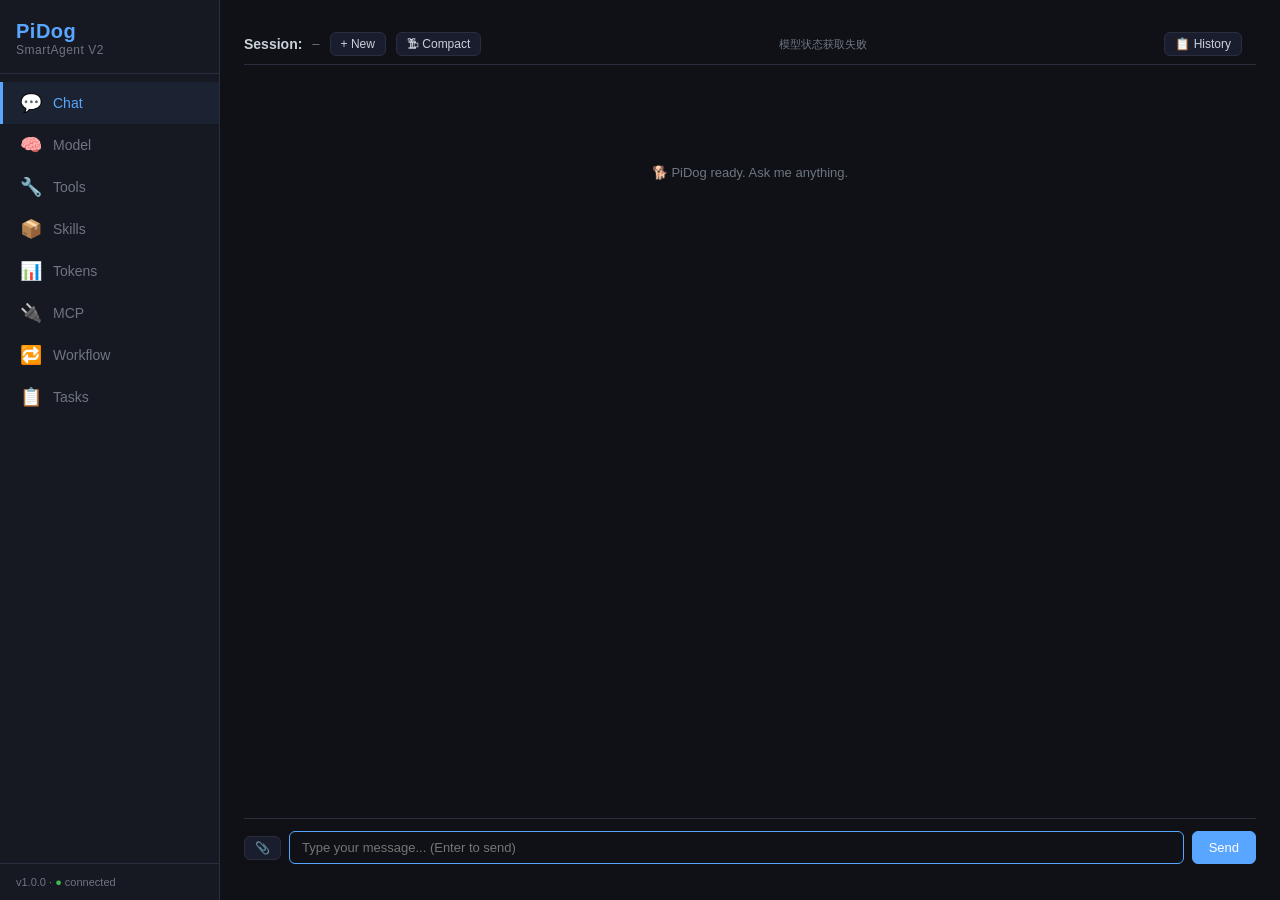
<file: PiDog/frontend/index.html>
<!DOCTYPE html>
<html lang="zh-CN">
<head>
    <meta charset="UTF-8">
    <meta name="viewport" content="width=device-width, initial-scale=1.0">
    <title>PiDog — SmartAgent V2</title>
    <link rel="icon" href="data:image/svg+xml,<svg xmlns=%22http://www.w3.org/2000/svg%22 viewBox=%220 0 100 100%22><text y=%22.9em%22 font-size=%2290%22>🐕</text></svg>">
    <link rel="stylesheet" href="css/style.css">
</head>
<body>

<div class="app">
    <!-- ============ 左侧边栏 ============ -->
    <aside class="sidebar">
        <div class="sidebar-logo">
            PiDog
            <span>SmartAgent V2</span>
        </div>
        <nav class="sidebar-nav">
            <div class="nav-item active" data-page="chat">
                <span class="icon">💬</span> Chat
            </div>
            <div class="nav-item" data-page="model">
                <span class="icon">🧠</span> Model
            </div>
            <div class="nav-item" data-page="tools">
                <span class="icon">🔧</span> Tools
            </div>
            <div class="nav-item" data-page="skills">
                <span class="icon">📦</span> Skills
            </div>
            <div class="nav-item" data-page="tokens">
                <span class="icon">📊</span> Tokens
            </div>
            <div class="nav-item" data-page="mcp">
                <span class="icon">🔌</span> MCP
            </div>
            <div class="nav-item" data-page="workflow">
                <span class="icon">🔁</span> Workflow
            </div>
            <div class="nav-item" data-page="task">
                <span class="icon">📋</span> Tasks
            </div>
        </nav>
        <div style="padding:12px 16px;border-top:1px solid var(--border);font-size:11px;color:var(--text-dim);">
            v1.0.0 · <span id="status-indicator" style="color:var(--green);">●</span> connected
        </div>
    </aside>

    <!-- ============ 主内容区 ============ -->
    <main class="main" id="main-content">
        <!-- 动态切换各页面 -->
    </main>
</div>

<!-- ============ Modal (全局复用) ============ -->
<div class="modal-overlay" id="modal-overlay">
    <div class="modal" id="modal-content"></div>
</div>

<script src="js/api.js"></script>
<script src="js/chat.js"></script>
<script src="js/model.js"></script>
<script src="js/tools.js"></script>
<script src="js/skills.js"></script>
<script src="js/tokens.js"></script>
<script src="js/mcp.js"></script>
<script src="js/workflow.js"></script>
<script src="js/task.js"></script>
<script src="js/app.js"></script>

</body>
</html>
</file>
<file: PiDog/frontend/css/style.css>
/* ============================================================
   PiDog Frontend — Dark theme, left sidebar layout
   ============================================================ */

:root {
    --bg: #0f1117;
    --sidebar-bg: #161822;
    --card-bg: #1a1d2e;
    --border: #2a2d3e;
    --text: #c9d1d9;
    --text-dim: #6e7681;
    --accent: #58a6ff;
    --accent-hover: #79c0ff;
    --green: #3fb950;
    --red: #f85149;
    --yellow: #d2991d;
    --purple: #a371f7;
    --radius: 8px;
    --transition: 0.15s ease;
}

* { margin: 0; padding: 0; box-sizing: border-box; }
html, body { height: 100%; font-family: -apple-system, BlinkMacSystemFont, 'Segoe UI', Roboto, sans-serif; background: var(--bg); color: var(--text); font-size: 14px; }

/* ---- Layout ---- */
.app { display: flex; height: 100vh; }
.sidebar { width: 220px; min-width: 220px; background: var(--sidebar-bg); border-right: 1px solid var(--border); display: flex; flex-direction: column; padding: 0; }
.sidebar-logo { padding: 20px 16px 16px; font-size: 20px; font-weight: 700; color: var(--accent); letter-spacing: 0.5px; border-bottom: 1px solid var(--border); }
.sidebar-logo span { color: var(--text-dim); font-size: 12px; font-weight: 400; display: block; }
.sidebar-nav { flex: 1; padding: 8px 0; }
.nav-item { display: flex; align-items: center; gap: 10px; padding: 10px 16px; cursor: pointer; color: var(--text-dim); transition: all var(--transition); border-left: 3px solid transparent; font-size: 14px; }
.nav-item:hover { color: var(--text); background: rgba(255,255,255,0.03); }
.nav-item.active { color: var(--accent); background: rgba(88,166,255,0.08); border-left-color: var(--accent); }
.nav-item .icon { font-size: 18px; width: 24px; text-align: center; }

.main { flex: 1; overflow-y: auto; padding: 24px; }

/* ---- Cards ---- */
.card { background: var(--card-bg); border: 1px solid var(--border); border-radius: var(--radius); padding: 20px; margin-bottom: 16px; }
.card-title { font-size: 15px; font-weight: 600; margin-bottom: 12px; color: var(--text); }

/* ---- Buttons ---- */
.btn { display: inline-flex; align-items: center; gap: 6px; padding: 8px 16px; border-radius: 6px; border: 1px solid var(--border); background: var(--card-bg); color: var(--text); cursor: pointer; font-size: 13px; transition: all var(--transition); }
.btn:hover { border-color: var(--accent); color: var(--accent); }
.btn-primary { background: var(--accent); border-color: var(--accent); color: #fff; }
.btn-primary:hover { background: var(--accent-hover); color: #fff; }
.btn-danger { border-color: var(--red); color: var(--red); }
.btn-danger:hover { background: rgba(248,81,73,0.1); }
.btn-sm { padding: 4px 10px; font-size: 12px; }
.btn-xs { padding: 2px 8px; font-size: 11px; }

/* ---- Badges ---- */
.badge { display: inline-block; padding: 2px 8px; border-radius: 10px; font-size: 11px; font-weight: 500; }
.badge-green { background: rgba(63,185,80,0.15); color: var(--green); }
.badge-red { background: rgba(248,81,73,0.15); color: var(--red); }
.badge-yellow { background: rgba(210,153,29,0.15); color: var(--yellow); }
.badge-purple { background: rgba(163,113,247,0.15); color: var(--purple); }

/* ---- Inputs ---- */
.input, .select, .textarea { width: 100%; padding: 8px 12px; border-radius: 6px; border: 1px solid var(--border); background: var(--bg); color: var(--text); font-size: 13px; font-family: inherit; transition: border-color var(--transition); }
.input:focus, .select:focus, .textarea:focus { outline: none; border-color: var(--accent); }
.textarea { resize: vertical; min-height: 60px; }
.select { cursor: pointer; }

/* ---- Tables ---- */
.table-wrap { overflow-x: auto; }

/* 模态框内表格滚动（会话历史等） */
.modal .table-wrap { max-height: calc(80vh - 100px); overflow-y: auto; }
table { width: 100%; border-collapse: collapse; }
th, td { text-align: left; padding: 10px 12px; border-bottom: 1px solid var(--border); font-size: 13px; }
th { color: var(--text-dim); font-weight: 600; font-size: 12px; text-transform: uppercase; letter-spacing: 0.5px; }
tr:hover td { background: rgba(255,255,255,0.02); }

/* ---- Badges ---- */
.badge { display: inline-block; padding: 2px 8px; border-radius: 12px; font-size: 11px; font-weight: 600; }
.badge-green { background: rgba(63,185,80,0.15); color: var(--green); }
.badge-red { background: rgba(248,81,73,0.15); color: var(--red); }
.badge-yellow { background: rgba(210,153,29,0.15); color: var(--yellow); }
.badge-purple { background: rgba(163,113,247,0.15); color: var(--purple); }

/* ---- Toggle ---- */
.toggle { position: relative; display: inline-block; width: 38px; height: 20px; }
.toggle input { display: none; }
.toggle-slider { position: absolute; inset: 0; background: var(--border); border-radius: 20px; cursor: pointer; transition: var(--transition); }
.toggle-slider::before { content: ''; position: absolute; width: 16px; height: 16px; top: 2px; left: 2px; background: #fff; border-radius: 50%; transition: var(--transition); }
.toggle input:checked + .toggle-slider { background: var(--accent); }
.toggle input:checked + .toggle-slider::before { transform: translateX(18px); }

/* ---- Chat ---- */
.chat-container { display: flex; flex-direction: column; height: calc(100vh - 48px); }
.chat-messages { flex: 1; overflow-y: auto; padding: 8px 0; }
.chat-msg { margin-bottom: 16px; padding: 10px 14px; border-radius: var(--radius); max-width: 85%; }
.chat-msg.user { background: rgba(88,166,255,0.1); margin-left: auto; border: 1px solid rgba(88,166,255,0.2); }
.chat-msg.assistant { background: var(--card-bg); border: 1px solid var(--border); margin-right: auto; }
.chat-msg.assistant.cancelled { background: rgba(210,153,29,0.1); border: 1px solid rgba(210,153,29,0.3); color: var(--yellow); }
.chat-msg.tool { background: rgba(163,113,247,0.08); border: 1px solid rgba(163,113,247,0.2); margin-right: auto; font-size: 12px; color: var(--purple); }
.chat-msg.tool .tool-card { display: flex; flex-direction: column; gap: 2px; }
.chat-msg.tool .tool-card-icon { font-size: 14px; margin-right: 6px; display: inline-block; transition: all 0.3s; }
.chat-msg.tool .tool-card-name { font-family: 'SF Mono', 'Fira Code', monospace; font-size: 13px; }
.chat-msg.tool .tool-card-args { background: rgba(0,0,0,0.2); border-radius: 4px; padding: 6px 8px; color: var(--text); font-family: 'SF Mono', 'Fira Code', monospace; line-height: 1.4; min-height: 1em; }
.chat-msg.error { background: rgba(248,81,73,0.08); border: 1px solid rgba(248,81,73,0.2); }
.chat-msg.system { background: rgba(110,118,129,0.08); border: 1px solid rgba(110,118,129,0.2); margin-right: auto; font-size: 12px; color: var(--text-dim); }
.chat-msg-header { font-size: 11px; color: var(--text-dim); margin-bottom: 4px; text-transform: uppercase; letter-spacing: 0.5px; }
.chat-msg-content { white-space: pre-wrap; word-break: break-word; line-height: 1.5; }
.chat-input-wrap { display: flex; align-items: center; gap: 8px; padding: 12px 0; border-top: 1px solid var(--border); position: relative; overflow: visible; }
.chat-input-wrap .input { flex: 1; }
.chat-upload-btn { cursor: pointer; font-size: 18px; padding: 6px 10px; }
.chat-upload-btn:hover { border-color: var(--accent); }
.chat-file-indicator { font-size: 12px; color: var(--green); white-space: nowrap; }

/* ── 多文件上拉栏（紧凑 pill）── */
.chat-file-bar {
    display: inline-flex; align-items: center;
    padding: 0; margin: 0; flex-shrink: 0;
    font-size: 12px; cursor: pointer; user-select: none;
}
.file-bar-pill {
    display: inline-flex; align-items: center; gap: 3px;
    padding: 2px 8px; border-radius: 10px;
    background: rgba(63,185,80,0.1); color: var(--green);
    font-size: 11px; font-weight: 500;
    cursor: pointer; white-space: nowrap; line-height: 1.6;
}
.file-bar-pill:hover { background: rgba(63,185,80,0.2); }
.file-bar-arrow { font-size: 10px; }

/* ── 文件弹出面板（浮动在输入框上方）── */
.chat-file-popup {
    position: absolute; left: 0; right: 0; bottom: 100%;
    background: var(--card-bg); border: 1px solid var(--border);
    border-radius: var(--radius) var(--radius) 0 0;
    box-shadow: 0 -4px 12px rgba(0,0,0,0.1);
    max-height: 200px; overflow-y: auto;
    z-index: 20; margin-bottom: 4px;
}
.file-popup-list { padding: 6px; display: flex; flex-direction: column; gap: 2px; }
.file-popup-item {
    display: flex; align-items: center; gap: 6px;
    padding: 4px 8px; border-radius: 6px;
    font-size: 12px; white-space: nowrap;
}
.file-popup-item:hover { background: var(--bg); }
.file-popup-icon { flex-shrink: 0; }
.file-popup-name { flex: 1; overflow: hidden; text-overflow: ellipsis; }
.file-popup-del {
    flex-shrink: 0; cursor: pointer; padding: 2px 5px;
    border-radius: 4px; font-size: 11px; color: var(--text-dim);
}
.file-popup-del:hover { background: rgba(255,80,80,0.2); color: var(--red); }
.chat-stop-btn { margin-left: 0; }
.chat-session-bar { display: flex; align-items: center; gap: 10px; padding: 8px 0; border-bottom: 1px solid var(--border); margin-bottom: 12px; }
.chat-session-bar .session-id { font-size: 12px; color: var(--text-dim); font-family: monospace; }

/* ---- Stats ---- */
.stats-grid { display: grid; grid-template-columns: repeat(auto-fit, minmax(160px, 1fr)); gap: 12px; margin-bottom: 20px; }
.stat-card { background: var(--card-bg); border: 1px solid var(--border); border-radius: var(--radius); padding: 16px; text-align: center; }
.stat-value { font-size: 28px; font-weight: 700; color: var(--accent); }
.stat-label { font-size: 11px; color: var(--text-dim); margin-top: 4px; text-transform: uppercase; letter-spacing: 0.5px; }

/* ---- Provider cards ---- */
.provider-grid { display: grid; grid-template-columns: repeat(auto-fit, minmax(280px, 1fr)); gap: 12px; }
.provider-card { background: var(--card-bg); border: 2px solid var(--border); border-radius: var(--radius); padding: 16px; transition: all var(--transition); }
.provider-card:hover { border-color: var(--accent); }
.provider-card.active { border-color: var(--accent); background: rgba(88,166,255,0.05); }
.provider-header { display: flex; justify-content: space-between; align-items: center; margin-bottom: 4px; }
.provider-name { font-weight: 600; }
.provider-url { font-size: 11px; color: var(--text-dim); font-family: monospace; margin-bottom: 10px; }
.provider-models-label { font-size: 11px; color: var(--text-dim); margin-bottom: 6px; }
.provider-models { display: flex; flex-wrap: wrap; gap: 6px; margin-bottom: 12px; }
.model-select-btn { font-size: 12px !important; }
.provider-key-row { display: flex; gap: 6px; align-items: center; }
.provider-key-row .input { flex: 1; padding: 5px 8px; font-size: 12px; }
.provider-card .badge { font-size: 11px; }

/* ---- Modal ---- */
.modal-overlay { display: none; position: fixed; inset: 0; background: rgba(0,0,0,0.6); z-index: 100; align-items: center; justify-content: center; }
.modal-overlay.show { display: flex; }
.modal { background: var(--card-bg); border: 1px solid var(--border); border-radius: var(--radius); padding: 24px; width: 1000px; max-width: 90vw; height: 80vh;}
.modal h3 { margin-bottom: 16px; }
.modal-actions { display: flex; gap: 8px; justify-content: flex-end; margin-top: 16px; }

/* ---- Misc ---- */
.flex-between { display: flex; justify-content: space-between; align-items: center; }
.mb-8 { margin-bottom: 8px; }
.mb-12 { margin-bottom: 12px; }
.mb-16 { margin-bottom: 16px; }
.gap-8 { gap: 8px; }
.mono { font-family: 'SF Mono', 'Fira Code', monospace; font-size: 12px; }
.hidden { display: none !important; }
.spinner { display: inline-block; width: 14px; height: 14px; border: 2px solid var(--border); border-top-color: var(--accent); border-radius: 50%; animation: spin 0.8s linear infinite; }
@keyframes spin { to { transform: rotate(360deg); } }
.fade-in { animation: fadeIn 0.2s ease; }
@keyframes fadeIn { from { opacity: 0; transform: translateY(4px); } to { opacity: 1; transform: translateY(0); } }

/* ---- Command Hints ---- */
.cmd-hint {
    position: absolute;
    bottom: 100%;
    left: 0; right: 0;
    background: var(--card-bg);
    border: 1px solid var(--border);
    border-radius: var(--radius);
    margin-bottom: 4px;
    padding: 4px 0;
    z-index: 20;
    box-shadow: 0 -4px 16px rgba(0,0,0,0.4);
}
.cmd-hint-item {
    padding: 7px 14px;
    cursor: pointer;
    display: flex;
    align-items: center;
    gap: 10px;
    font-size: 13px;
    color: var(--text);
    transition: background var(--transition);
}
.cmd-hint-item:hover { background: rgba(88,166,255,0.08); }
.cmd-hint-name { font-family: 'SF Mono', 'Fira Code', monospace; font-weight: 700; color: var(--accent); min-width: 120px; }
.cmd-hint-desc { color: var(--text-dim); font-size: 12px; }

/* ---- Selector Panel ---- */
.chat-selector-panel {
    position: absolute;
    bottom: 100%;
    left: 0; right: 0;
    background: var(--card-bg);
    border: 1px solid var(--border);
    border-radius: var(--radius);
    margin-bottom: 4px;
    z-index: 30;
    box-shadow: 0 -4px 16px rgba(0,0,0,0.4);
    max-height: 240px;
    overflow-y: auto;
}
.selector-header {
    padding: 8px 12px;
    font-size: 12px;
    color: var(--text-dim);
    border-bottom: 1px solid var(--border);
    font-weight: 600;
}
.selector-list { padding: 4px 0; }
.selector-item {
    padding: 8px 14px;
    cursor: pointer;
    font-size: 13px;
    color: var(--text);
    transition: background var(--transition);
    display: flex;
    align-items: center;
    gap: 6px;
}
.selector-item:hover { background: rgba(88,166,255,0.08); }
.selector-item.selector-selected { background: rgba(88,166,255,0.12); color: var(--accent); }
.selector-key { font-size: 11px; color: var(--text-dim); font-family: 'SF Mono', 'Fira Code', monospace; margin-left: auto; }
.selector-footer { padding: 6px 12px; border-top: 1px solid var(--border); display: flex; justify-content: flex-end; }
.selector-empty { padding: 20px; text-align: center; color: var(--text-dim); }

/* ---- Tags Bar ---- */
.chat-tags-bar {
    display: flex;
    flex-wrap: wrap;
    gap: 4px;
    padding: 4px 0;
    width: 100%;
}
.chat-tag {
    display: inline-flex;
    align-items: center;
    gap: 4px;
    padding: 2px 8px;
    border-radius: 4px;
    font-size: 12px;
    background: rgba(88,166,255,0.12);
    border: 1px solid rgba(88,166,255,0.25);
    color: var(--accent);
}
.tag-remove {
    cursor: pointer;
    font-size: 11px;
    margin-left: 2px;
    padding: 0 2px;
    border-radius: 2px;
    opacity: 0.7;
}
.tag-remove:hover { opacity: 1; background: rgba(248,81,73,0.2); color: var(--red); }

/* ============================================================
   Workflow Page — scoped styles for the API workflow editor
   ============================================================ */
.workflow-page { display:flex; flex:1; height:100%; overflow:hidden; }
.workflow-page .wf-sidebar { width:280px; min-width:280px; background:#23232a; color:#e0e0e0; display:flex; flex-direction:column; border-right:1px solid #3a3a44; overflow-y:auto; flex-shrink:0; font-size:13px; }
.workflow-page .wf-sidebar-header { padding:14px; background:#2a2a33; border-bottom:1px solid #3f3f4a; font-weight:600; font-size:15px; color:#fff; display:flex; align-items:center; gap:8px; flex-wrap:wrap; }
.workflow-page .wf-api-section { padding:10px 12px; background:#1e1e28; border-bottom:1px solid #3a3a44; display:flex; flex-direction:column; gap:6px; }
.workflow-page .wf-api-section input { background:#16161e; border:1px solid #4a4a56; color:white; padding:7px 10px; border-radius:6px; font-size:13px; width:100%; }
.workflow-page .wf-api-actions { display:flex; gap:5px; }
.workflow-page .wf-api-actions button { flex:1; background:#3a4a9f; border:none; color:white; padding:6px 10px; border-radius:6px; cursor:pointer; font-size:12px; font-weight:600; transition:background .2s; }
.workflow-page .wf-api-actions button:hover { background:#4d5fc4; }
.workflow-page .wf-api-actions button:disabled { opacity:0.5; cursor:not-allowed; }
.workflow-page .wf-api-status { font-size:12px; color:#aaa; min-height:18px; display:flex; align-items:center; gap:6px; }
.workflow-page .wf-api-status.error { color:#ff7c7c; }
.workflow-page .wf-api-status.success { color:#7cff9f; }
.workflow-page .wf-api-status.loading { color:#ffd07c; }
.workflow-page .wf-row { display:flex; gap:5px; padding:2px 10px; }
.workflow-page .wf-row button { flex:1; background:#3a4a5a; border:none; color:#ddd; padding:5px 8px; border-radius:6px; cursor:pointer; font-size:11px; font-weight:500; transition:background .2s; }
.workflow-page .wf-row button:hover { background:#4d5f72; color:white; }
.workflow-page .wf-category { padding:8px 12px 3px; font-size:12px; font-weight:600; text-transform:uppercase; color:#a0a0b8; border-bottom:1px solid #33333d; margin-top:1px; display:flex; align-items:center; gap:5px; cursor:pointer; user-select:none; }
.workflow-page .wf-category:hover { color:#d0d0e8; }
.workflow-page .wf-cat-toggle { font-size:9px; transition:transform .15s; color:#666; flex-shrink:0; }
.workflow-page .wf-cat-toggle.open { transform:rotate(90deg); }
.workflow-page .wf-dynamic-models-scroll { max-height:200px; overflow-y:auto; scrollbar-width:thin; scrollbar-color:#4a4a56 transparent; transition:max-height .2s, opacity .15s; }
.workflow-page .wf-dynamic-models-scroll.collapsed { max-height:0; overflow:hidden; opacity:0; padding:0; margin:0; }
.workflow-page .wf-model-count { font-size:11px; color:#888; margin-left:4px; }
.workflow-page .wf-media-btn, .workflow-page .wf-output-btn, .workflow-page .wf-loop-btn { display:flex; align-items:center; gap:8px; padding:8px 12px; margin:2px 8px; background:#2e2e38; border:none; color:#ddd; border-radius:6px; cursor:pointer; transition:all .12s; font-size:12px; text-align:left; width:calc(100% - 16px); }
.workflow-page .wf-media-btn:hover, .workflow-page .wf-output-btn:hover, .workflow-page .wf-loop-btn:hover { background:#3d3d4c; color:white; transform:translateX(3px); }
.workflow-page .wf-model-btn { display:flex; align-items:center; gap:7px; padding:6px 12px; margin:2px 8px; background:#2e2e38; border:none; color:#ddd; border-radius:6px; cursor:pointer; transition:all .12s; font-size:12px; text-align:left; width:calc(100% - 16px); }
.workflow-page .wf-model-btn:hover { background:#3d3d4c; color:white; transform:translateX(3px); }
.workflow-page .wf-model-btn .wf-model-icon { font-size:14px; flex-shrink:0; }
.workflow-page .wf-model-btn .wf-model-info { display:flex; flex-direction:column; min-width:0; }
.workflow-page .wf-model-btn .wf-model-name { font-weight:500; white-space:nowrap; overflow:hidden; text-overflow:ellipsis; }
.workflow-page .wf-model-btn .wf-model-provider { font-size:10px; color:#888; white-space:nowrap; overflow:hidden; text-overflow:ellipsis; }
.workflow-page .wf-workspace-area { flex:1; display:flex; flex-direction:column; min-width:0; overflow:hidden; }
.workflow-page .wf-tab-bar { display:flex; align-items:center; background:#1a1a24; border-bottom:1px solid #3a3a44; padding:0 4px; gap:0; flex-shrink:0; height:34px; }
.workflow-page .wf-tab { display:flex; align-items:center; gap:4px; padding:6px 14px; font-size:12px; color:#aaa; cursor:pointer; border-bottom:2px solid transparent; transition:all .15s; user-select:none; white-space:nowrap; }
.workflow-page .wf-tab:hover { color:#ddd; background:#2a2a36; }
.workflow-page .wf-tab.active { color:#7b9cff; border-bottom-color:#7b9cff; background:#2a2a35; }
.workflow-page .wf-tab .wf-tab-close { font-size:10px; color:#666; padding:0 2px; border-radius:3px; }
.workflow-page .wf-tab .wf-tab-close:hover { color:#ff6b6b; background:#4a2a2a; }
.workflow-page .wf-tab-add-btn { display:flex; align-items:center; justify-content:center; width:28px; height:24px; font-size:16px; color:#666; cursor:pointer; border-radius:4px; border:none; background:transparent; flex-shrink:0; }
.workflow-page .wf-tab-add-btn:hover { color:#7b9cff; background:#2a2a36; }
.workflow-page .wf-canvas-container { flex:1; position:relative; background:#1e1e24; background-image:radial-gradient(circle,#2a2a35 1px,transparent 1px); background-size:25px 25px; overflow:hidden; min-width:0; cursor:grab; }
.workflow-page .wf-canvas-container:active { cursor:grabbing; }
.workflow-page .wf-canvas-viewport { position:absolute; top:0; left:0; width:100%; height:100%; transform-origin:0 0; overflow:visible; }
.workflow-page .wf-nodes-layer { position:absolute; top:0; left:0; width:100%; height:100%; pointer-events:none; overflow:visible; }
.workflow-page .wf-canvas-zoom-info { position:absolute; bottom:68px; right:16px; background:rgba(30,30,40,0.85); color:#aaa; padding:3px 10px; border-radius:12px; font-size:11px; z-index:15; pointer-events:none; backdrop-filter:blur(4px); border:1px solid #4a4a5a; }
.workflow-page .wf-node-card { position:absolute; min-width:275px; max-width:360px; background:#2c2c36; border:2px solid #4b4b5c; border-radius:12px; box-shadow:0 8px 20px rgba(0,0,0,0.7); color:#f0f0f0; pointer-events:auto; display:flex; flex-direction:column; transition:border .2s, box-shadow .2s; user-select:none; }
.workflow-page .wf-node-card.selected { border:2px solid #7b9cff; box-shadow:0 0 18px #3f5ec0; }
.workflow-page .wf-node-card.executing { border-color:#ffd07c; box-shadow:0 0 20px #bf8f30; }
.workflow-page .wf-node-card.executed { border-color:#7cff9f; box-shadow:0 0 14px #30bf50; }
.workflow-page .wf-node-card.error { border-color:#ff5c5c; box-shadow:0 0 14px #bf3030; }
.workflow-page .wf-node-card.loop-iterating { border-color:#ff9f3f; box-shadow:0 0 20px #bf6f20; }
.workflow-page .wf-node-header { padding:8px 12px; border-radius:10px 10px 0 0; font-weight:600; display:flex; justify-content:space-between; align-items:center; border-bottom:1px solid #4f4f5f; cursor:grab; font-size:13px; }
.workflow-page .wf-node-header .wf-node-type-badge { font-size:10px; background:rgba(0,0,0,0.3); padding:2px 7px; border-radius:10px; color:#ddd; margin-left:6px; }
.workflow-page .wf-node-card[data-type="chat"] .wf-node-header { background:linear-gradient(135deg,#2a3a6f,#3a4a7f); }
.workflow-page .wf-node-card[data-type="reasoning"] .wf-node-header { background:linear-gradient(135deg,#4a1a5a,#5a2a6a); }
.workflow-page .wf-node-card[data-type="image-gen"] .wf-node-header { background:linear-gradient(135deg,#5a2a6f,#6a3a7f); }
.workflow-page .wf-node-card[data-type="image-understand"] .wf-node-header { background:linear-gradient(135deg,#1a5a4f,#2a6a5f); }
.workflow-page .wf-node-card[data-type="vision"] .wf-node-header { background:linear-gradient(135deg,#2a4a6f,#3a5a8f); }
.workflow-page .wf-node-card[data-type="video-gen"] .wf-node-header { background:linear-gradient(135deg,#5a3a1a,#6a4a2a); }
.workflow-page .wf-node-card[data-type="video-understand"] .wf-node-header { background:linear-gradient(135deg,#1a3a5a,#2a4a6a); }
.workflow-page .wf-node-card[data-type="tts"] .wf-node-header { background:linear-gradient(135deg,#2a5a5a,#3a6a6a); }
.workflow-page .wf-node-card[data-type="asr"] .wf-node-header { background:linear-gradient(135deg,#5a4a2a,#6a5a3a); }
.workflow-page .wf-node-card[data-type="loop-start"] .wf-node-header { background:linear-gradient(135deg,#5a4a1a,#7a6a2a); }
.workflow-page .wf-node-card[data-type="loop-end"] .wf-node-header { background:linear-gradient(135deg,#5a2a1a,#7a3a2a); }
.workflow-page .wf-node-card[data-type="data-monitor"] .wf-node-header { background:linear-gradient(135deg,#4a2a5a,#5a3a6a); }
.workflow-page .wf-node-card[data-type="output-display"] .wf-node-header { background:linear-gradient(135deg,#2a5a3a,#3a6a4a); }
.workflow-page .wf-node-card[data-type="output-save"] .wf-node-header { background:linear-gradient(135deg,#4a4a2a,#5a5a3a); }
.workflow-page .wf-node-card[data-type^="media-"] .wf-node-header { background:linear-gradient(135deg,#4a3a2a,#5a4a3a); }
.workflow-page .wf-node-body { padding:10px; display:flex; flex-direction:column; gap:8px; background:#2f2f3a; }
.workflow-page .wf-param-row { display:flex; flex-direction:column; gap:3px; font-size:12px; }
.workflow-page .wf-param-row label { color:#b0b0c0; font-weight:500; font-size:11px; }
.workflow-page .wf-param-row input, .workflow-page .wf-param-row select, .workflow-page .wf-param-row textarea { background:#1e1e26; border:1px solid #4a4a56; color:white; padding:6px 8px; border-radius:5px; font-size:12px; resize:vertical; font-family:inherit; }
.workflow-page .wf-param-row textarea { min-height:48px; }
.workflow-page .wf-param-row textarea.wf-system-prompt { min-height:54px; border-color:#5a5a7a; background:#1a1a2a; }
.workflow-page .wf-param-row textarea.wf-inline-text { min-height:80px; border-color:#5a7a5a; background:#1a2a1a; }
.workflow-page .wf-param-row input:focus, .workflow-page .wf-param-row textarea:focus { outline:none; border-color:#7b9cff; }
.workflow-page .wf-iter-badge { display:inline-block; background:#6a5a1a; color:#ffe07a; padding:2px 8px; border-radius:10px; font-size:11px; font-weight:600; }
.workflow-page .wf-io-ports { display:flex; justify-content:space-between; margin-top:4px; }
.workflow-page .wf-port-group { display:flex; flex-direction:column; gap:3px; }
.workflow-page .wf-port { display:flex; align-items:center; gap:4px; background:#3d3d4d; padding:2px 7px; border-radius:20px; font-size:11px; cursor:pointer; transition:background .2s; }
.workflow-page .wf-port:hover { background:#5a5a72; }
.workflow-page .wf-port-dot { width:10px; height:10px; background:#6b8cff; border-radius:50%; flex-shrink:0; }
.workflow-page .wf-output-port .wf-port-dot { background:#ff9f6b; }
.workflow-page .wf-loop-port .wf-port-dot { background:#ffdf6b; }
.workflow-page .wf-delete-node { background:transparent; border:none; color:#ff7c7c; cursor:pointer; font-size:16px; padding:0 4px; line-height:1; }
.workflow-page .wf-output-display { background:#1a1a24; border:1px solid #4a4a56; border-radius:6px; padding:7px; min-height:36px; max-height:120px; overflow-y:auto; color:#b0f0b0; font-family:'Cascadia Code','Fira Code',monospace; white-space:pre-wrap; word-break:break-word; font-size:12px; }
.workflow-page .wf-output-display img { max-width:100%; max-height:110px; border-radius:4px; }
.workflow-page .wf-floating-actions { position:absolute; bottom:16px; right:16px; display:flex; gap:8px; z-index:20; }
.workflow-page .wf-action-btn { background:#3f3f50; border:none; color:white; padding:8px 14px; border-radius:30px; font-weight:600; cursor:pointer; box-shadow:0 4px 12px black; transition:background .2s; font-size:12px; }
.workflow-page .wf-action-btn:hover { background:#55556a; }
.workflow-page .wf-action-btn.primary { background:#3a5a9f; }
.workflow-page .wf-action-btn.primary:hover { background:#4d70c4; }
.workflow-page .wf-action-btn.warn { background:#8a7a2a; }
.workflow-page .wf-action-btn.warn:hover { background:#aa9a3a; }
.workflow-page svg.wf-line-layer { position:absolute; top:0; left:0; width:100%; height:100%; pointer-events:none; overflow:visible; }
.workflow-page svg.wf-line-layer line, .workflow-page svg.wf-line-layer path { stroke:#7b9cff; stroke-width:2; opacity:0.9; fill:none; }
.workflow-page svg.wf-line-layer path.wf-conn-line { cursor:pointer; pointer-events:stroke; transition:stroke .15s, stroke-width .15s; }
.workflow-page svg.wf-line-layer path.wf-conn-line:hover { stroke:#ff6b6b; stroke-width:3; }
.workflow-page svg.wf-line-layer path.wf-loop-back { stroke:#ffdf6b; stroke-width:2.5; stroke-dasharray:8,4; }
.workflow-page .wf-wf-file-input { display:none; }
.workflow-page .wf-sidebar-footer { padding:8px 12px; color:#555; font-size:11px; border-top:1px solid #33333d; margin-top:auto; }
.workflow-page .wf-no-models { padding:8px 16px; color:#888; font-size:12px; font-style:italic; }
.workflow-page .wf-kb-hint { position:absolute; bottom:16px; left:16px; color:#555; font-size:11px; z-index:15; pointer-events:none; }
.workflow-page .wf-kb-hint kbd { background:#2a2a36; padding:1px 5px; border-radius:3px; border:1px solid #4a4a56; font-family:inherit; }
.workflow-page .wf-model-search-input { background:#16161e; border:1px solid #4a4a56; color:white; padding:5px 8px; border-radius:5px; font-size:12px; width:100%; }
.workflow-page .wf-model-search-input:focus { outline:none; border-color:#7b9cff; }
.workflow-page ::-webkit-scrollbar { width:5px; }
.workflow-page ::-webkit-scrollbar-track { background:transparent; }
.workflow-page ::-webkit-scrollbar-thumb { background:#4a4a5a; border-radius:3px; }
/* Toast for workflow (appended to document.body, not scoped under .workflow-page) */
.wf-toast-fixed { position:fixed; bottom:70px; right:24px; background:#2c2c3e; border:1px solid #5a5a7a; color:#eee; padding:10px 16px; border-radius:10px; box-shadow:0 8px 30px rgba(0,0,0,0.7); z-index:1000; font-size:12px; max-width:340px; transform:translateY(20px); opacity:0; transition:all .3s; pointer-events:none; }
.wf-toast-fixed.show { transform:translateY(0); opacity:1; }
.wf-toast-fixed.error { border-color:#ff5c5c; }
.wf-toast-fixed.success { border-color:#5cff7c; }
.workflow-page .wf-dir-pick-btn { background:#3a4a5a; border:none; color:white; padding:5px 10px; border-radius:5px; cursor:pointer; font-size:11px; }
.workflow-page .wf-dir-pick-btn:hover { background:#4d5f72; }
/* ── 工作流资产面板 ── */
.workflow-page .wf-assets-container { max-height:320px; overflow-y:auto; border-bottom:1px solid #33333d; padding:2px 0; }
.workflow-page .wf-asset-item { margin:4px 8px; background:#1e1e28; border:1px solid #3a3a48; border-radius:8px; overflow:hidden; }
.workflow-page .wf-asset-header { display:flex; align-items:center; gap:6px; padding:6px 8px; cursor:pointer; user-select:none; font-size:11px; background:#252530; transition:background .15s; }
.workflow-page .wf-asset-header:hover { background:#2e2e3c; }
.workflow-page .wf-asset-header::before { content:'▶'; font-size:9px; color:#999; transition:transform .2s; }
.workflow-page .wf-asset-header.open::before { transform:rotate(90deg); }
.workflow-page .wf-asset-time { flex:1; color:#ddd; font-weight:500; font-size:11px; }
.workflow-page .wf-asset-badge { background:#3a4a5a; color:#bdf; padding:1px 6px; border-radius:8px; font-size:10px; }
.workflow-page .wf-asset-dur { color:#888; font-size:10px; }
.workflow-page .wf-asset-body { display:none; padding:4px 8px 6px; border-top:1px solid #33333d; }
.workflow-page .wf-asset-body.open { display:block; }
.workflow-page .wf-asset-node { padding:4px 2px; font-size:11px; color:#ccc; border-bottom:1px solid #2a2a36; line-height:1.5; }
.workflow-page .wf-asset-node:last-child { border-bottom:none; }
.workflow-page .wf-asset-node-clickable { cursor:pointer; transition:background .15s; border-radius:4px; padding:4px 6px; margin:1px -4px; }
.workflow-page .wf-asset-node-clickable:hover { background:#2a2a36; }
.workflow-page .wf-asset-node-info { pointer-events:none; }
.workflow-page .wf-asset-node-summary { pointer-events:none; }
.workflow-page .wf-asset-node-player { margin-top:4px; padding:4px; background:#16161e; border-radius:4px; }
.workflow-page .wf-asset-type-tag { background:#3a3a48; color:#aaa; padding:0 5px; border-radius:4px; font-size:10px; }
.workflow-page .wf-asset-preview-text { color:#aaa; font-size:10px; padding:4px 6px; background:#16161e; border-radius:4px; margin-top:3px; word-break:break-all; max-height:40px; overflow:hidden; }
.workflow-page .wf-asset-preview-img { max-width:100%; max-height:60px; border-radius:4px; margin-top:3px; object-fit:cover; }
.workflow-page .wf-asset-actions { padding:3px 8px 6px; display:flex; gap:4px; }
.workflow-page .wf-asset-save-btn { background:#3a5a4a; border:none; color:white; padding:4px 8px; border-radius:5px; cursor:pointer; font-size:10px; flex:1; transition:background .15s; }
.workflow-page .wf-asset-save-btn:hover { background:#4d7a5e; }
/* ── 侧边栏视图切换 ── */
.workflow-page .wf-sidebar-views { flex:1; display:flex; flex-direction:column; overflow:hidden; min-height:0; }
.workflow-page .wf-sidebar-views #wfSidebarMainView { flex:1; overflow-y:auto; min-height:0; }
.workflow-page .wf-sidebar-views #wfSidebarAssetsView { flex:1; display:flex; flex-direction:column; overflow:hidden; min-height:0; }
.workflow-page .wf-sidebar-views #wfSidebarAssetsView #wfAssetsContainer { flex:1; overflow-y:auto; min-height:0; max-height:none; }
.workflow-page .wf-sidebar-view-header { display:flex; align-items:center; gap:8px; padding:8px 10px; background:#2a2a33; border-bottom:1px solid #3f3f4a; font-weight:600; font-size:13px; color:#fff; flex-shrink:0; }
.workflow-page .wf-back-btn { background:transparent; border:1px solid #5a5a6a; color:#ccc; padding:3px 10px; border-radius:5px; cursor:pointer; font-size:12px; transition:background .15s,color .15s; }
.workflow-page .wf-back-btn:hover { background:#3a3a4a; color:#fff; }
/* ── 侧边栏模块折叠 ── */
.workflow-page .wf-section-content { overflow:hidden; transition:max-height .2s ease; }

.workflow-page .wf-category:active { opacity:.8; }
/* ── 幽灵节点（放置模式） ── */
.workflow-page .wf-node-ghost { border:2px dashed #7b9cff !important; background:#1a1a2e !important; border-radius:10px; box-shadow:0 4px 24px rgba(123,156,255,0.3); transform:scale(.95); transition:none; }

/* ============================================================
   自定义任务（task.js）
   ============================================================ */
.task-field { margin-bottom:12px; }
.task-field label { display:block; font-size:13px; font-weight:600; margin-bottom:4px; color:var(--text); }
.task-input { width:100%; padding:8px 10px; border:1px solid var(--border); border-radius:6px; background:var(--bg); color:var(--text); font-size:14px; box-sizing:border-box; }
.task-input:focus { outline:none; border-color:var(--accent); }
.task-textarea { width:100%; padding:8px 10px; border:1px solid var(--border); border-radius:6px; background:var(--bg); color:var(--text); font-size:14px; resize:vertical; font-family:inherit; box-sizing:border-box; }
.task-textarea:focus { outline:none; border-color:var(--accent); }
.task-check-label { display:inline-flex; align-items:center; gap:4px; padding:3px 8px; border:1px solid var(--border); border-radius:4px; font-size:12px; cursor:pointer; transition:background .15s; }
.task-check-label:hover { background:rgba(88,166,255,0.06); }
.task-check-label input[type="checkbox"] { margin:0; cursor:pointer; }
.btn-sm { padding:4px 10px; font-size:12px; }
.btn-sm.btn-danger { background:var(--red); border-color:var(--red); color:#fff; }
.btn-sm.btn-danger:hover { opacity:0.85; color:#fff; }

/* ── 任务卡片列表 ── */
.task-card-list { display:flex; flex-direction:column; gap:8px; }
.task-card { background:var(--card-bg); border:1px solid var(--border); border-radius:var(--radius); overflow:hidden; }
.task-card-row { display:flex; align-items:center; gap:12px; padding:12px 16px; }
.task-card-left { flex-shrink:0; }
.task-card-body { flex:1; min-width:0; }
.task-card-title { font-weight:600; font-size:14px; color:var(--text); }
.task-card-prompt { font-size:12px; color:var(--text-dim); margin-top:3px; overflow:hidden; text-overflow:ellipsis; white-space:nowrap; }
.task-card-summary { font-size:11px; color:var(--accent); margin-top:2px; }
.task-card-actions { display:flex; gap:6px; flex-shrink:0; }

/* ── 行内日志区域 ── */
.task-log-area { border-top:1px solid var(--border); background:#0a0a10; }
.task-log-content { padding:10px 16px; max-height:300px; overflow-y:auto; font-family:'Cascadia Code','Fira Code','Consolas',monospace; font-size:12px; line-height:1.7; }
.task-log-status { padding:4px 16px 8px; font-size:12px; color:var(--text-dim); }
.log-line { white-space:pre-wrap; word-break:break-all; }
.log-line + .log-line { margin-top:2px; }

/* ── 历史弹窗 ── */
.task-hist-item { padding:10px 0; border-bottom:1px solid #fff; }
.task-hist-item:last-child { border-bottom:none; }
.task-hist-time { font-size:11px; color:var(--text-dim); margin-bottom:4px; }
.task-hist-result { font-size:13px; line-height:1.5; white-space:pre-wrap; word-break:break-all; }
</file>
